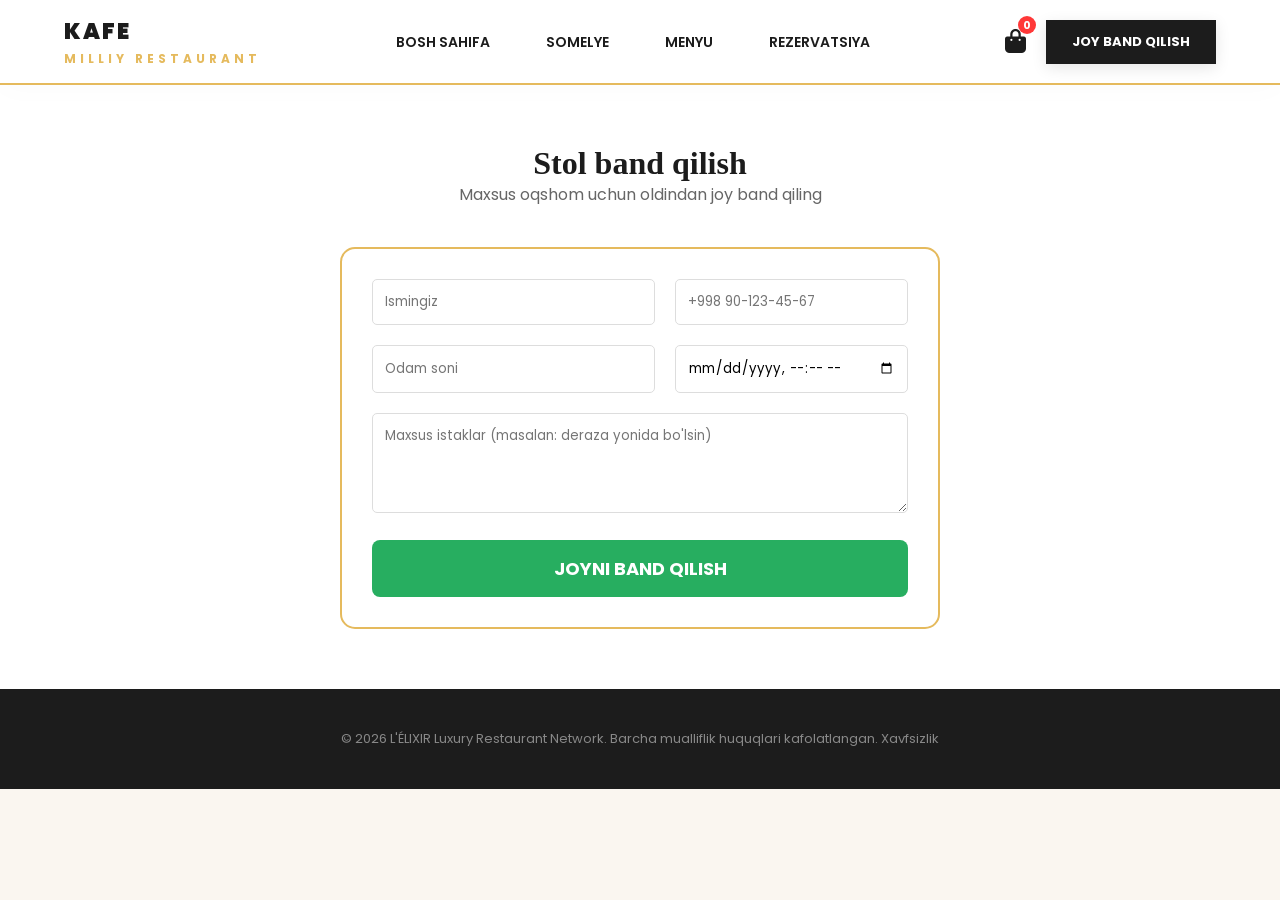
<file: booking.html>
<!DOCTYPE html>
<html lang="en">
<head>
    <meta charset="UTF-8">
    <meta name="viewport" content="width=device-width, initial-scale=1.0">
    <title>Booking</title>
    <link href="https://fonts.googleapis.com/css2?family=Poppins:wght@400;600;700;800;900&display=swap" rel="stylesheet">
    <link rel="stylesheet" href="https://cdnjs.cloudflare.com/ajax/libs/font-awesome/6.4.0/css/all.min.css">
    <link rel="stylesheet" href="style.css">
</head>
<body>


        <header>
        <a href="./index.html" class="logo"> Kafe<span>Milliy RESTAURANT</span></a>
        <ul class="nav-links">
            <li><a href="./index.html">Bosh sahifa</a></li>
            <li><a href="./index.html#sommelier ">Somelye</a></li>
            <li><a href="./index.html#menu">Menyu</a></li>
            <li><a href="./booking.html">Rezervatsiya</a></li>
            <!-- <li><a href="./admin.html" id="admin-gate-link"><i class="fa-solid fa-lock-open"></i> Tizim</a></li> -->
        </ul>
        <div class="header-right">
            <div class="cart-icon" id="cart-trigger">
                <i class="fa-solid fa-bag-shopping"></i>
                <span id="cart-count">0</span>
            </div>
            <a href="./booking.html" class="btn-book-nav">Joy band qilish</a>
        </div>
    </header>



    <section id="booking" style="padding: 60px 8%; background: #fff;">
    <div style="text-align: center; margin-bottom: 40px;">
        <h2 style="font-family: 'Playfair Display', serif; color: var(--luxury-red); font-size: 32px;">Stol band qilish</h2>
        <p style="color: #666;">Maxsus oqshom uchun oldindan joy band qiling</p>
    </div>

    <div style="max-width: 600px; margin: 0 auto; border: 2px solid var(--gold-bright); padding: 30px; border-radius: 15px;">
        <div style="display: grid; grid-template-columns: 1fr 1fr; gap: 20px;">
            <input type="text" id="book-name" placeholder="Ismingiz" style="padding: 12px; border: 1px solid #ddd; border-radius: 5px;">
            <input type="tel" id="book-phone" 
                placeholder="+998 90-123-45-67" 
                onfocus="setInitialValue(this)"
                onblur="checkEmptyValue(this)"
                oninput="formatPhone(this)" 
                onkeydown="preventDeleteCountryCode(event, this)"
                style="padding: 12px; border: 1px solid #ddd; border-radius: 5px; width: 100%;">
            <input type="number" id="book-guests" placeholder="Odam soni" style="padding: 12px; border: 1px solid #ddd; border-radius: 5px;">
            <input type="datetime-local" id="book-date" style="padding: 12px; border: 1px solid #ddd; border-radius: 5px;">
        </div>
        <textarea id="book-comment" placeholder="Maxsus istaklar (masalan: deraza yonida bo'lsin)" style="width: 100%; margin-top: 20px; padding: 12px; height: 100px; border: 1px solid #ddd; border-radius: 5px;"></textarea>
        
        <button onclick="sendBookingToTelegram()" class="btn-checkout" style="margin-top: 20px;">
            Joyni band qilish
        </button>
    </div>
</section>

 <footer>
        <p>&copy; 2026 L'ÉLIXIR Luxury Restaurant Network. Barcha mualliflik huquqlari kafolatlangan. <a href="./index.html#footer" id="admin-gate-link"></i>Xavfsizlik</a></p>
    </footer>

    <script src="script.js"></script>
</body>
</html>
</file>
<file: style.css>
/* ==========================================================================
           1. SIZ TAQDIM ETGAN PREMIUM CSS STRUKTURASI (Luxury Bright Theme)
           ========================================================================== */
        :root {
            --gold-bright: #e5ba5d;       /* Quyoshli yorqin oltin */
            --gold-hover: #cfa13a;        /* To'q yorqin oltin */
            --white-pure: #ffffff;        /* Sof oppoq */
            --bg-cream: #faf6f0;          /* Italiya qaymoqli foni */
            --text-dark: #1c1c1c;         /* Chuqur qora matn */
            --text-muted: #6e6e6e;        /* Yumshoq kulrang */
            --accent-red: #ff3838;        /* Ko'zga tashlanadigan qizil urg'u */
            --shadow-premium: 0 15px 45px rgba(229, 186, 93, 0.15); /* Oltin nurlanish effekti */
            --transition: all 0.3s cubic-bezier(0.4, 0, 0.2, 1);
        }

        * {
            margin: 0;
            padding: 0;
            box-sizing: border-box;
            font-family: 'Poppins', 'Segoe UI', sans-serif;
            scroll-behavior: smooth;
        }

        body {
            background-color: var(--bg-cream);
            color: var(--text-dark);
        }
html, body {
overflow-x: hidden !important;
    width: 100% !important;
    margin: 0 !important;
    padding: 0 !important;
    position: relative;
}
        /* Yorqin va Shaffof Navigatsiya */
        header {
            background: rgba(255, 255, 255, 0.9);
            border-bottom: 2px solid var(--gold-bright);
            display: flex;
            justify-content: space-between;
            align-items: center;
            padding: 20px 8%;
            position: sticky;
            top: 0;
            z-index: 999;
            backdrop-filter: blur(15px);
            box-shadow: 0 4px 30px rgba(0,0,0,0.02);
        }

        .logo {
            font-size: 22px;
            font-weight: 900;
            color: var(--text-dark);
            letter-spacing: 2px;
            text-decoration: none;
            text-transform: uppercase;
        }

        .logo span {
            color: var(--gold-bright);
            font-size: 12px;
            letter-spacing: 4px;
            font-weight: bold;
            display: block;
            margin-top: 2px;
        }

        .nav-links { list-style: none; display: flex; }
        .nav-links li { margin: 0 18px; }
        .nav-links a {
            text-decoration: none;
            color: var(--text-dark);
            font-size: 14px;
            font-weight: 600;
            text-transform: uppercase;
            transition: var(--transition);
        }
        .nav-links a:hover { color: var(--gold-bright); }

        .header-right { display: flex; align-items: center; gap: 25px; }

        .cart-icon {
            font-size: 24px;
            color: var(--text-dark);
            cursor: pointer;
            position: relative;
            transition: var(--transition);
        }
        .cart-icon:hover { color: var(--gold-bright); transform: scale(1.1); }

        #cart-count {
            position: absolute; top: -8px; right: -10px;
            background: var(--accent-red); color: white;
            font-size: 11px; font-weight: bold; width: 18px; height: 18px;
            border-radius: 50%; display: flex; justify-content: center; align-items: center;
        }

        .btn-book-nav {
            background: var(--text-dark);
            color: var(--white-pure);
            padding: 12px 26px;
            text-decoration: none;
            font-size: 13px;
            font-weight: bold;
            text-transform: uppercase;
            transition: var(--transition);
            box-shadow: 0 4px 15px rgba(0,0,0,0.1);
        }
        .btn-book-nav:hover { background: var(--gold-bright); color: var(--text-dark); }

        /* Quyoshli Hero Oynasi */
        .hero {
            background: linear-gradient(rgba(255, 255, 255, 0.4), rgba(250, 246, 240, 0.9)), 
                        url('https://images.unsplash.com/photo-1555396273-367ea4eb4db5?ixlib=rb-4.0.3') no-repeat center center/cover;
            height: 80vh;
            display: flex;
            justify-content: center;
            align-items: center;
            text-align: center;
        }

        .welcome-badge {
            background: var(--white-pure);
            color: var(--gold-hover);
            padding: 8px 20px;
            font-weight: bold;
            font-size: 12px;
            text-transform: uppercase;
            letter-spacing: 2px;
            box-shadow: 0 4px 15px rgba(0,0,0,0.05);
            display: inline-block;
            margin-bottom: 25px;
        }

        .hero-content h1 {
            font-size: 58px;
            color: var(--text-dark);
            font-weight: 800;
            line-height: 1.2;
            margin-bottom: 25px;
        }

        .hero-content p {
            color: var(--text-muted);
            font-size: 19px;
            max-width: 650px;
            margin: 0 auto 40px auto;
        }

        .hero-buttons { display: flex; justify-content: center; gap: 20px; }

        .btn-main { background: var(--text-dark); color: var(--white-pure); padding: 16px 35px; text-transform: uppercase; font-size: 13px; font-weight: bold; text-decoration: none; transition: var(--transition); }
        .btn-main:hover { background: var(--gold-bright); color: var(--text-dark); }
        .btn-secondary { background: var(--white-pure); border: 2px solid var(--text-dark); color: var(--text-dark); padding: 14px 33px; text-transform: uppercase; font-size: 13px; font-weight: bold; text-decoration: none; transition: var(--transition); }
        .btn-secondary:hover { background: var(--text-dark); color: var(--white-pure); }

        /* Sommelier Bo'limi (Ochiq va Shinam) */
        .sommelier-section { padding: 90px 8%; background: var(--white-pure); }
        .section-title { text-align: center; margin-bottom: 50px; }
        .section-title h2 { font-size: 36px; font-weight: 800; margin-bottom: 15px; color: var(--text-dark); }
        .section-title p { color: var(--text-muted); }

        .sommelier-box {
            max-width: 800px; margin: 0 auto; background: var(--bg-cream);
            padding: 40px; display: flex; gap: 40px; align-items: center; flex-wrap: wrap;
            box-shadow: var(--shadow-premium); border-radius: 15px;
        }
        .sommelier-inputs, .sommelier-result { flex: 1; min-width: 260px; }
        .sommelier-inputs label { display: block; margin-bottom: 12px; font-weight: bold; }
        .sommelier-inputs select { width: 100%; padding: 15px; background: var(--white-pure); border: 2px solid #eee; font-size: 16px; margin-bottom: 25px; border-radius: 6px; outline: none; }

        .sommelier-result { text-align: center; border-left: 2px solid #eee; padding-left: 40px; }
        .sommelier-result i { font-size: 45px; color: var(--gold-bright); margin-bottom: 15px; }
        .sommelier-result h4 { font-size: 20px; margin-bottom: 10px; }
        .sommelier-result p { color: var(--gold-hover); font-weight: bold; font-size: 18px; }

        /* 🌟 KATEGORIYA FILTR TUGMALARI */
        .menu-filters {
            display: flex; justify-content: center; gap: 15px; margin-bottom: 50px; flex-wrap: wrap;
        }
        .filter-btn {
            background: var(--white-pure); border: 2px solid #eee; color: var(--text-dark);
            padding: 12px 28px; font-weight: bold; font-size: 14px; cursor: pointer; transition: var(--transition);
            box-shadow: 0 4px 10px rgba(0,0,0,0.02); border-radius: 6px;
        }
        .filter-btn.active, .filter-btn:hover {
            background: var(--gold-bright); border-color: var(--gold-bright); transform: scale(1.05);
            box-shadow: 0 8px 20px rgba(229, 186, 93, 0.3);
        }

        /* Menyu Grid qismi */
        .menu-section { padding: 90px 8%; }
        .menu-grid { display: grid; grid-template-columns: repeat(auto-fit, minmax(300px, 1fr)); gap: 35px; }

        /* KO'ZNI O'YNATUVChI ELEGANT KARTALAR */
        .menu-card {
            background: var(--white-pure); border-radius: 16px; overflow: hidden;
            box-shadow: 0 10px 30px rgba(0,0,0,0.03); border: 1px solid rgba(0,0,0,0.02);
            transition: var(--transition); display: block;
        }
        .menu-card.hidden { display: none !important; } /* Filtrlash uchun muqaddas klass */

        .menu-card:hover {
            transform: translateY(-10px) scale(1.02);
            box-shadow: var(--shadow-premium);
        }

        /* --- SILKA ORQALI RASM TO'G'IRLASH --- */
        .menu-img-wrapper {
            background: var(--bg-cream); 
            height: 220px;
            display: flex; 
            justify-content: center; 
            align-items: center; 
            overflow: hidden;
        }
        .menu-img-wrapper img {
            width: 100%;
            height: 100%;
            object-fit: cover;
            transition: var(--transition);
        }
        .menu-card:hover .menu-img-wrapper img {
            transform: scale(1.08);
        }

        .menu-info { padding: 30px; }
        .menu-info h3 { font-size: 22px; font-weight: 700; margin-bottom: 10px; }
        .menu-info p { color: var(--text-muted); font-size: 14px; line-height: 1.5; margin-bottom: 20px; height: 42px; overflow: hidden; }
        .menu-footer { display: flex; justify-content: space-between; align-items: center; }
        .menu-footer .price { font-size: 19px; font-weight: bold; color: var(--text-dark); }

        .btn-add-cart {
            background: var(--text-dark); color: var(--white-pure); border: none;
            width: 45px; height: 45px; border-radius: 50%; cursor: pointer; transition: var(--transition);
            display: flex; justify-content: center; align-items: center; font-size: 16px;
        }
        .btn-add-cart:hover { background: var(--gold-bright); color: var(--text-dark); transform: rotate(90deg); }

        /* Xizmatlar ko'rinishi */
        .luxury-services { padding: 90px 8%; background: var(--white-pure); }
        .services-grid { display: flex; justify-content: center; gap: 35px; flex-wrap: wrap; }
        .service-card {
            background: var(--bg-cream); padding: 40px; text-align: center; max-width: 400px;
            border-radius: 12px; box-shadow: 0 5px 20px rgba(0,0,0,0.02); flex: 1; min-width: 280px;
        }
        .service-card i { font-size: 40px; color: var(--gold-bright); margin-bottom: 15px; }

        /* Savat Oynasi (Ochiq va Oq) */
        .cart-sidebar {
    position: fixed;
    top: 0;
    right: -110%; /* To'liq yashirin bo'lishi uchun */
    width: 100% !important; /* Mobil telefonda butun ekranni egallasin */
    max-width: 100%; 
    height: 100vh;
    background: #fff;
    z-index: 10000; /* Headerdan ham ustun turishi shart */
    transition: right 0.4s ease-in-out;
}

/* Savat ochilganda */
.cart-sidebar.active {
    right: 0 !important;
}

/* Savat ichidagi elementlar siqilib qolmasligi uchun */
.cart-header {
    display: flex;
    justify-content: space-between;
    align-items: center;
    padding: 20px;
    border-bottom: 1px solid #eee;
}

/* Savatni yopish tugmasi (X) aniq ko'rinishi uchun */
#cart-close-trigger {
    font-size: 28px;
    cursor: pointer;
    padding: 10px;
    color: #333;
}
        .cart-sidebar.open { right: 0; }
        .cart-header { display: flex; justify-content: space-between; align-items: center; border-bottom: 2px solid #eee; padding-bottom: 15px; }
        #cart-close { cursor: pointer; font-size: 20px; transition: var(--transition); }
        #cart-close:hover { color: var(--accent-red); }
        
        .cart-items { flex: 1; overflow-y: auto; padding-top: 20px; }
        .cart-item { display: flex; justify-content: space-between; align-items: center; background: var(--bg-cream); padding: 15px; margin-bottom: 15px; border-radius: 8px; }
        .cart-item-info h5 { font-size: 16px; margin-bottom: 5px; }
        .cart-item-qty { display: flex; align-items: center; gap: 10px; margin-top: 8px; }
        .cart-item-qty button { background: var(--white-pure); border: 1px solid #ccc; width: 25px; height: 25px; cursor: pointer; border-radius: 4px; font-weight: bold; }
        
        .cart-item-right { text-align: right; }
        .btn-remove-item { background: none; border: none; color: var(--accent-red); cursor: pointer; margin-top: 8px; font-size: 12px; text-decoration: underline; }
        
        .cart-footer { border-top: 2px solid #eee; padding-top: 20px; }
        .cart-total { display: flex; justify-content: space-between; font-size: 20px; font-weight: bold; margin-bottom: 20px; }
        .btn-checkout { background: var(--text-dark); color: var(--white-pure); border: none; width: 100%; padding: 16px; font-weight: bold; text-transform: uppercase; cursor: pointer; transition: var(--transition); }
        .btn-checkout:hover { background: var(--gold-bright); color: var(--text-dark); }

        /* Rezervatsiya */
        .booking-section { padding: 90px 8%; }
        .booking-wrapper { display: flex; justify-content: space-between; gap: 40px; flex-wrap: wrap; }
        .booking-info, .booking-form-wrapper { flex: 1; min-width: 320px; }
        .booking-info h2 { font-size: 32px; font-weight: 800; margin-bottom: 20px; }
        .booking-info p { margin-bottom: 15px; color: var(--text-muted); display: flex; align-items: center; }
        .booking-info i { color: var(--gold-bright); margin-right: 12px; font-size: 18px; }

        .booking-form-wrapper input { width: 100%; padding: 14px; background: var(--white-pure); border: 2px solid #eee; margin-bottom: 15px; border-radius: 8px; outline: none; }
        .form-row { display: flex; gap: 15px; }
        .btn-submit { background: var(--text-dark); color: var(--white-pure); border: none; width: 100%; padding: 15px; font-weight: bold; text-transform: uppercase; cursor: pointer; border-radius: 8px; transition: var(--transition); }
        .btn-submit:hover { background: var(--gold-bright); color: var(--text-dark); }

        /* --- INTEGRALLASHGAN ADMIN PANEL STILlARI --- */
        .admin-modal-overlay {
            position: fixed; top: 0; left: 0; width: 100%; height: 100%;
            background: rgba(0,0,0,0.6); z-index: 2000;
            display: none; justify-content: center; align-items: center;
        }
        .admin-modal-overlay.show { display: flex; }
        .admin-crypto-box {
            background: white; padding: 35px; border-radius: 12px; text-align: center;
            max-width: 360px; width: 90%; border-top: 5px solid var(--gold-bright);
            box-shadow: var(--shadow-premium);
        }
        .admin-crypto-box i { font-size: 45px; color: var(--gold-bright); margin-bottom: 15px; }
        .admin-crypto-box input {
            width: 100%; padding: 12px; margin: 15px 0; border: 2px solid #eee;
            border-radius: 6px; text-align: center; font-size: 16px; outline: none;
        }
        .error-text { color: var(--accent-red); font-weight: bold; margin-top: 10px; font-size: 13px; display: none; }
        .btn-close-text { background: none; border: none; color: #777; margin-top: 10px; cursor: pointer; text-decoration: underline; }

        .integrated-admin-panel {
            background: #fdfbf7; border-top: 4px solid var(--gold-bright);
            padding: 50px 8%; border-bottom: 2px solid #ddd;
        }
        .admin-panel-header { display: flex; justify-content: space-between; align-items: center; margin-bottom: 30px; flex-wrap: wrap; gap: 15px; }
        .btn-close-admin { background: var(--accent-red); color: white; border: none; padding: 10px 20px; border-radius: 6px; cursor: pointer; font-weight: bold; transition: var(--transition); }
        .btn-close-admin:hover { background: #cc0000; }

        .admin-split-grid { display: flex; gap: 30px; flex-wrap: wrap; }
        .admin-box-card { flex: 1; min-width: 320px; background: white; padding: 25px; border-radius: 10px; box-shadow: 0 4px 15px rgba(0,0,0,0.05); }
        .admin-box-card h3 { margin-bottom: 20px; font-weight: 700; border-bottom: 2px solid var(--bg-cream); padding-bottom: 10px; }
        .admin-box-card input, .admin-box-card select { width: 100%; padding: 11px; margin-bottom: 15px; border: 1px solid #ddd; border-radius: 6px; outline: none; }

        .adm-table { width: 100%; border-collapse: collapse; }
        .adm-table th, .adm-table td { padding: 12px; text-align: left; border-bottom: 1px solid #eee; align-content: center; }
        .adm-table th { background: var(--bg-cream); }
        .adm-table-img { width: 45px; height: 45px; border-radius: 6px; object-fit: cover; }
        .btn-delete-food { background: var(--accent-red); color: white; border: none; padding: 6px 12px; cursor: pointer; border-radius: 4px; transition: var(--transition); }
        .btn-delete-food:hover { background: #cc0000; }
        
        .hidden { display: none !important; }

        footer { background: var(--text-dark); color: #888; text-align: center; padding: 40px; font-size: 13px; }

        @media (max-width: 768px) {
            header { flex-direction: column; gap: 15px; padding: 20px 2%; }
            .nav-links { flex-direction: column; text-align: center; gap: 8px; }
            .sommelier-result { border-left: none; padding-left: 0; border-top: 2px solid #eee; padding-top: 20px; }
            .form-row { flex-direction: column; gap: 0; }
            .cart-sidebar { width: 100%; right: -100%; }
        }

        .btn-checkout {
    width: 100%;
    padding: 15px;
    background-color: #27ae60; /* Yashil rang - tasdiqlash ramzi */
    color: white;
    border: none;
    border-radius: 8px;
    font-size: 18px;
    font-weight: bold;
    cursor: pointer;
    margin-top: 20px;
    transition: background 0.3s ease;
}

.btn-checkout:hover {
    background-color: #219150;
    transform: translateY(-2px);
}

.btn-checkout:active {
    transform: translateY(0);
}
a{
    color: #888;
    text-decoration: none !important;
}




/* =========================================
   HEADER ASOSIY KODI
   ========================================= */
header {
    display: flex;
    justify-content: space-between;
    align-items: center;
    padding: 15px 5%;
    background: #fff;
    border-bottom: 2px solid var(--gold-bright, #e5ba5d);
    position: sticky;
    top: 0;
    z-index: 1000;
}

.nav-links {
    display: flex;
    list-style: none;
    gap: 20px;
    align-items: center;
}

.header-right {
    display: flex;
    align-items: center;
    gap: 20px;
}

.menu-toggle {
    display: none; /* Kompyuterda ko'rinmaydi */
    flex-direction: column;
    gap: 5px;
    cursor: pointer;
    z-index: 1001;
}

.menu-toggle .bar {
    width: 28px;
    height: 3px;
    background-color: #1c1c1c;
    transition: 0.3s;
}

.mobile-book-btn {
    display: none; /* Kompyuterda menyu ichidagi tugma yashirin */
}

/* =========================================
   MOBIL VA PLANSHET UCHUN
   ========================================= */
@media (max-width: 992px) {
    .menu-toggle {
        display: flex; /* Uchta chiziq yonadi */
    }

    .desktop-book-btn {
        display: none; /* Header-right dagi tugma o'chadi */
    }

    .mobile-book-btn {
        display: block; /* Menyu ichidagi tugma yonadi */
        margin-top: 20px;
    }

    .nav-links {
        position: fixed;
        top: 0;
        right: -100%; /* Boshida ekrandan tashqarida */
        width: 70%;
        height: 100vh;
        background: #fff;
        flex-direction: column;
        justify-content: center;
        align-items: center;
        transition: 0.4s ease-in-out;
        box-shadow: -5px 0 15px rgba(0,0,0,0.1);
        z-index: 1000;
    }

    .nav-links.active {
        right: 0; /* Burger bosilganda menyu chiqadi */
    }

    /* Burger animatsiyasi (X) */
    .menu-toggle.is-active .bar:nth-child(2) { opacity: 0; }
    .menu-toggle.is-active .bar:nth-child(1) { transform: translateY(8px) rotate(45deg); }
    .menu-toggle.is-active .bar:nth-child(3) { transform: translateY(-8px) rotate(-45deg); }
}
/* ==========================================================================
   ADAPTIV DIZAYN (RESPONSIVE)
   ========================================================================== */

/* 1. Planshetlar va kichik noutbuklar uchun (992px gacha) */
@media (max-width: 992px) {
    header { padding: 15px 4%; }
    .hero-content h1 { font-size: 42px; }
    .sommelier-box { margin: 30px 4%; }
}

/* 2. Standart telefonlar uchun (768px gacha) */
@media (max-width: 768px) {
    /* Header va Navigatsiya */
    header {
        flex-direction: column;
        text-align: center;
        gap: 15px;
    }
    
    .nav-links {
        justify-content: center;
        flex-wrap: wrap;
        gap: 10px;
    }
    
    .header-right {
        width: 100%;
        justify-content: space-around;
        border-top: 1px solid #eee;
        padding-top: 10px;
    }

    /* Hero qismi */
    .hero { height: auto; padding: 60px 20px; }
    .hero-buttons { flex-direction: column; width: 100%; max-width: 300px; margin: 0 auto; }

    /* Somelye va Menyu Grid */
    .sommelier-box { flex-direction: column; text-align: center; }
    .sommelier-result { border-left: none; border-top: 2px solid #eee; padding-top: 20px; }
    
    .menu-grid {
        grid-template-columns: 1fr; /* Taomlar bir qatorda chiqadi */
        padding: 20px;
    }

    /* Booking Formasi (Sizda inline style bo'lgani uchun !important bilan) */
    #booking div[style*="grid-template-columns"] {
        grid-template-columns: 1fr !important; /* 2 ustunni 1 ustun qiladi */
        gap: 10px !important;
    }
    
    #booking div[style*="max-width: 600px"] {
        width: 95% !important;
        padding: 15px !important;
    }

    /* Admin Panel */
    .admin-split-grid { flex-direction: column; }
    .adm-table { font-size: 12px; }
}

/* 3. Kichik ekranli telefonlar uchun (480px gacha) */
@media (max-width: 480px) {
    .logo { font-size: 18px; }
    .nav-links li { margin: 0 5px; }
    .nav-links a { font-size: 12px; }
    
    .hero-content h1 { font-size: 28px; }
    
    .btn-checkout { font-size: 16px; padding: 12px; }
    
    /* Footer linklarini to'g'irlash */
    footer p { font-size: 12px; line-height: 1.8; }
}

/* =========================================
   SAVATCHANI JILOVLASH (KICHIKLASHTIRISH)
   ========================================= */

/* =========================================
   SOMELYE ADAPTIVNOST (TELEFON UCHUN)
   ========================================= */
@media (max-width: 768px) {
    /* Somelye qutisini kichraytirish */
    .sommelier-box {
        padding: 20px;
        flex-direction: column; /* Elementlarni ustma-ust tushirish */
        gap: 20px;
        width: 90%; /* Ekrandan chiqib ketmasligi uchun */
        margin: 0 auto;
    }

    .sommelier-inputs, .sommelier-result {
        width: 100%;
        min-width: 100%;
        padding: 0;
    }

    .sommelier-result {
        border-left: none; /* Kompyuterdagi chiziqni yo'qotamiz */
        border-top: 1px solid #ddd; /* Tepadan chiziq qo'yamiz */
        padding-top: 20px;
    }

    .sommelier-result i {
        font-size: 35px; /* Ikonkani kichraytirdik */
    }

    .section-title h2 {
        font-size: 24px; /* Sarlavhani telefonga mosladik */
    }
}


/* Tugmalar konteyneri */
.menu-categories {
    display: flex;
    flex-wrap: nowrap; /* Tugmalarni pastga tushirmaydi, bir qatorda saqlaydi */
    overflow-x: auto;  /* O'ngga-chapga surilishni yoqadi */
    padding: 10px 5%;
    gap: 12px;
    scroll-behavior: smooth;
    -webkit-overflow-scrolling: touch; /* iOS uchun yumshoq skrol */
    scrollbar-width: none; /* Firefox uchun skrolbarni yashirish */
}

/* Skrolbarni (pastdagi chiziqni) Chrome va Safari uchun yashirish */
.menu-categories::-webkit-scrollbar {
    display: none;
}

/* Tugmalarning o'zi */
.menu-categories button, .filter-btn {
    flex: 0 0 auto; /* Tugmalar siqilib ketmasligi uchun muhim */
    white-space: nowrap; /* Matnni ikki qatorga bo'lib yubormaydi */
    padding: 10px 20px;
    border-radius: 8px;
    font-size: 14px;
}


/* =========================================
   SAVAT (CART SIDEBAR) - OPTIMIZATSIYA
   ========================================= */
.cart-sidebar {
    position: fixed;
    top: 0;
    right: -100%; /* Dastlab yashirin */
    width: 100%;
    max-width: 400px; /* Noutbukda enini cheklash */
    height: 100vh;
    background: #fff;
    box-shadow: -10px 0 30px rgba(0,0,0,0.2);
    transition: 0.4s cubic-bezier(0.4, 0, 0.2, 1);
    z-index: 5000; /* Hamma narsadan ustun */
    display: flex;
    flex-direction: column;
}

.cart-sidebar.active {
    right: 0; /* Savatni ekranga chiqarish */
}

#cart-close-trigger {
    cursor: pointer;
    font-size: 24px;
    padding: 10px;
    transition: 0.3s;
}

#cart-close-trigger:hover {
    color: #ff4d4d;
    transform: rotate(90deg);
}

/* =========================================
   ADAPTIV DIZAYN (TELEFON VA PLANSHET)
   ========================================= */
@media (max-width: 992px) {
    /* Burger tugmasi chiqishi */
    .menu-toggle {
        display: flex;
        flex-direction: column;
        gap: 5px;
        cursor: pointer;
    }

    .menu-toggle .bar {
        width: 28px;
        height: 3px;
        background: #333;
        transition: 0.3s;
    }

    /* Mobil navigatsiya */
    .nav-links {
        position: fixed;
        top: 0;
        right: -100%;
        width: 75%;
        height: 100vh;
        background: #fff;
        flex-direction: column;
        padding: 100px 40px;
        box-shadow: -10px 0 20px rgba(0,0,0,0.1);
        transition: 0.4s;
        z-index: 4000;
    }

    .nav-links.active {
        right: 0;
    }

    /* Burger animatsiyasi */
    .menu-toggle.is-active .bar:nth-child(2) { opacity: 0; }
    .menu-toggle.is-active .bar:nth-child(1) { transform: translateY(8px) rotate(45deg); }
    .menu-toggle.is-active .bar:nth-child(3) { transform: translateY(-8px) rotate(-45deg); }

    /* Menyudagi tugmalar */
    .desktop-book-btn { display: none; }
    .mobile-book-btn { display: block; margin-top: 20px; }

    /* Menyu kategoriyalarini skrol bo'ladigan qilish */
    .menu-categories {
        display: flex;
        overflow-x: auto;
        white-space: nowrap;
        gap: 10px;
        padding-bottom: 15px;
        scrollbar-width: none;
    }
    .menu-categories::-webkit-scrollbar { display: none; }
}

.cart-sidebar {
    position: fixed;
    top: 0;
    right: -105%; /* Sal ko'proq suramiz, soya ko'rinmasligi uchun */
    width: 100% !important;
    max-width: 320px !important; /* Telefonda juda keng bo'lmaydi */
    height: 100vh;
    background: #fff;
    z-index: 99999;
    transition: 0.4s ease-in-out;
    box-shadow: -5px 0 15px rgba(0,0,0,0.1);
}

.cart-sidebar.active {
    right: 0 !important;
}

/* 3. Admin Panelni "o'ldirish" (Juda xunuk turgan joyi) */
.integrated-admin-panel {
    width: 95% !important;
    margin: 10px auto !important;
    padding: 10px !important;
    box-sizing: border-box !important;
}

.admin-split-grid {
    display: flex;
    flex-direction: column !important; /* Ustma-ust tushadi */
    gap: 15px;
}

.admin-box-card {
    width: 100% !important;
    overflow-x: auto; /* Jadval sig'masa skrol bo'ladi */
}

/* Jadvalni telefonga moslash */
.adm-table {
    width: 100%;
    font-size: 12px;
}

/* Somelye bo'limi (Skrinshotdagi birinchi xato) */
.sommelier-box {
    display: flex;
    flex-direction: column !important;
    width: 100% !important;
    padding: 15px !important;
}
</file>
